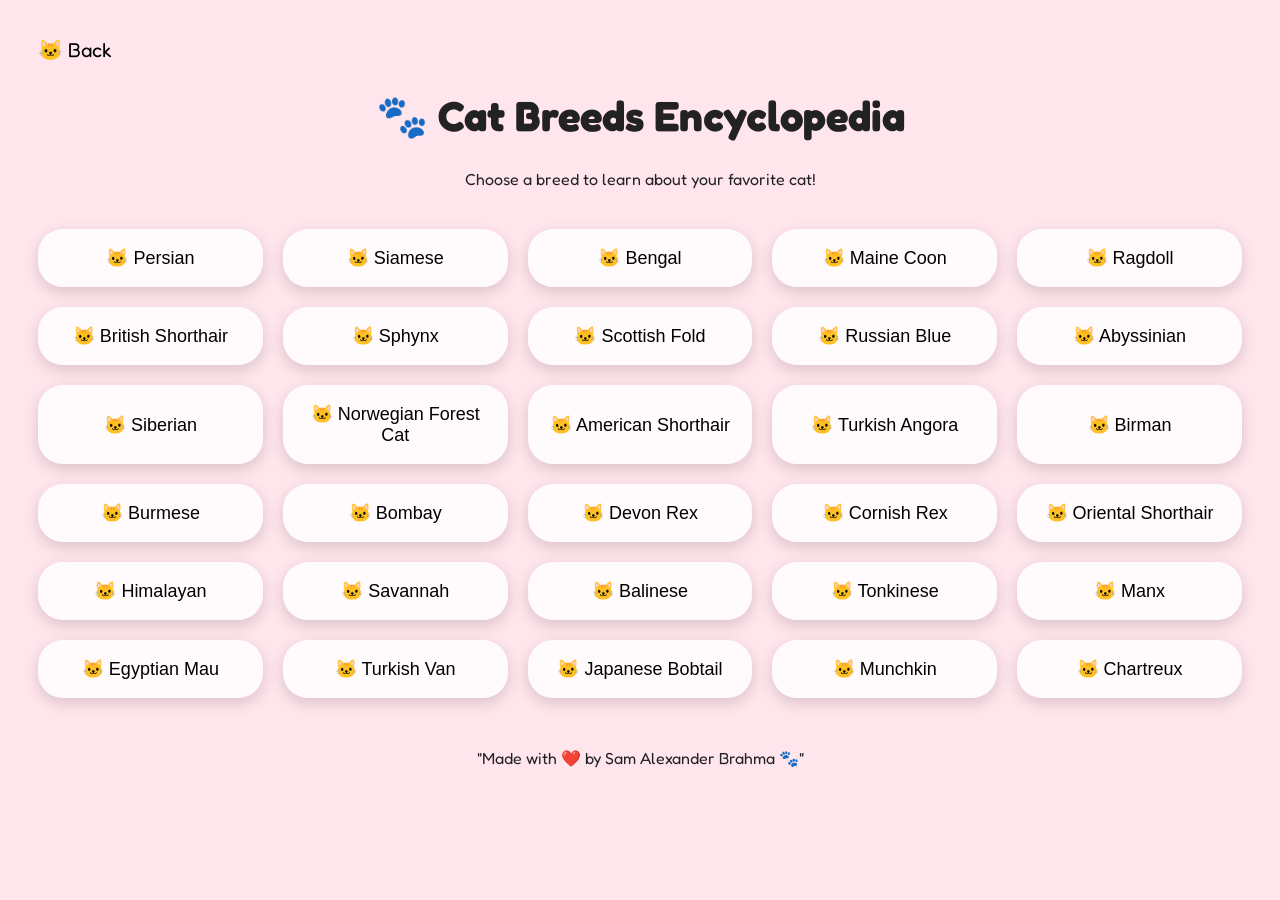
<file: project1/catbreeds4paws.html>
<!DOCTYPE html>

<html lang="en">

<head>

    <meta charset="UTF-8">

    <meta name="viewport" content="width=device-width, initial-scale=1.0">

    <title>Cat Breeds Encyclopedia</title>

    <link rel="stylesheet" href="css4catbreeds.css">

    <link href="https://fonts.googleapis.com/css2?family=Fredoka:wght@400;600;700&display=swap" rel="stylesheet">

</head>

<body>

    <a href="explore4paws.html" class="back-btn">🐱 Back</a>

    <header>

        <h1>🐾 Cat Breeds Encyclopedia</h1>

        <p>Choose a breed to learn about your favorite cat!</p>

    </header>

    <section class="breeds-container">

        <button class="breed-btn">🐱 Persian</button>
        <button class="breed-btn">🐱 Siamese</button>
        <button class="breed-btn">🐱 Bengal</button>
        <button class="breed-btn">🐱 Maine Coon</button>
        <button class="breed-btn">🐱 Ragdoll</button>
        <button class="breed-btn">🐱 British Shorthair</button>
        <button class="breed-btn">🐱 Sphynx</button>
        <button class="breed-btn">🐱 Scottish Fold</button>
        <button class="breed-btn">🐱 Russian Blue</button>
        <button class="breed-btn">🐱 Abyssinian</button>

        <button class="breed-btn">🐱 Siberian</button>
        <button class="breed-btn">🐱 Norwegian Forest Cat</button>
        <button class="breed-btn">🐱 American Shorthair</button>
        <button class="breed-btn">🐱 Turkish Angora</button>
        <button class="breed-btn">🐱 Birman</button>
        <button class="breed-btn">🐱 Burmese</button>
        <button class="breed-btn">🐱 Bombay</button>
        <button class="breed-btn">🐱 Devon Rex</button>
        <button class="breed-btn">🐱 Cornish Rex</button>
        <button class="breed-btn">🐱 Oriental Shorthair</button>

        <button class="breed-btn">🐱 Himalayan</button>
        <button class="breed-btn">🐱 Savannah</button>
        <button class="breed-btn">🐱 Balinese</button>
        <button class="breed-btn">🐱 Tonkinese</button>
        <button class="breed-btn">🐱 Manx</button>
        <button class="breed-btn">🐱 Egyptian Mau</button>
        <button class="breed-btn">🐱 Turkish Van</button>
        <button class="breed-btn">🐱 Japanese Bobtail</button>
        <button class="breed-btn">🐱 Munchkin</button>
        <button class="breed-btn">🐱 Chartreux</button>

    </section>

    <footer>

        "Made with ❤️  by Sam Alexander Brahma 🐾"

    </footer>

</body>

</html>
</file>
<file: project1/css4catbreeds.css>
body {

    font-family: "Fredoka", sans-serif;

    background: #ffe5ec;

    padding: 30px;

    color: #222;

}

header {

    text-align: center;

    margin-bottom: 40px;

}

h1 {

    font-size: 42px;

}

.back-btn {

    text-decoration: none;

    color: black;

    font-size: 20px;

}

.breeds-container {

    display: grid;

    grid-template-columns: repeat(auto-fit, minmax(220px, 1fr));

    gap: 20px;

}

.breed-btn {

    border: none;

    border-radius: 25px;

    padding: 18px;

    background: rgba(255, 255, 255, 0.8);

    font-size: 18px;

    cursor: pointer;

    transition: 0.3s;

    box-shadow: 0 5px 15px rgba(0, 0, 0, 0.15);

}

.breed-btn:hover {

    transform: translateY(-5px) scale(1.05);

    background: #ff8fab;

    color: white;

}

footer {

    text-align: center;

    margin-top: 50px;

}
</file>
